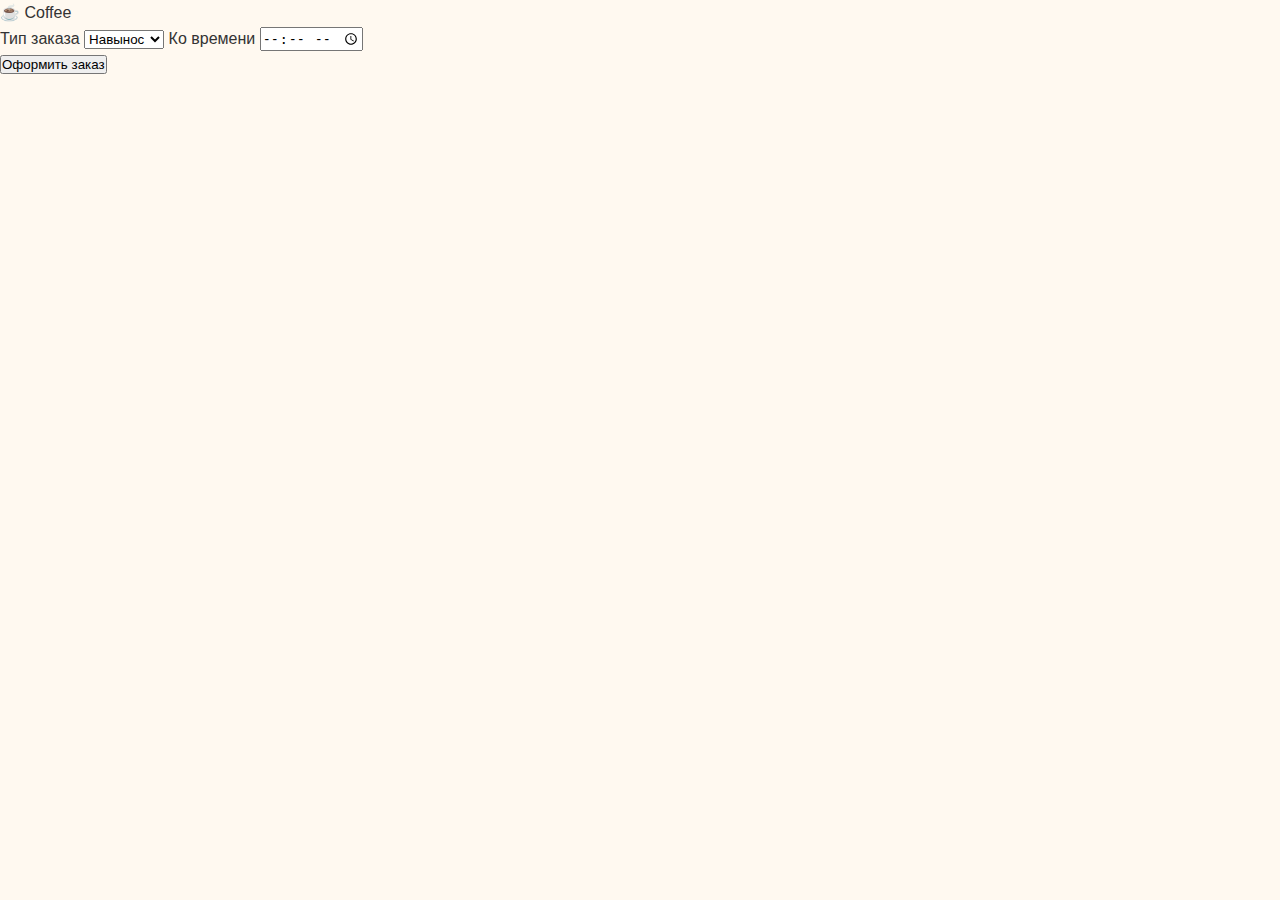
<file: webapp/index.html>
<!DOCTYPE html>
<html lang="ru">
<head>
  <meta charset="UTF-8">
  <title>Coffee</title>
  <meta name="viewport" content="width=device-width, initial-scale=1">
  <script src="https://telegram.org/js/telegram-web-app.js"></script>
  <link rel="stylesheet" href="style.css">
</head>
<body>
  <header>☕ Coffee</header>

  <div class="card">
    <label>Тип заказа</label>
    <select id="orderType">
      <option>Навынос</option>
      <option>На месте</option>
    </select>

    <label>Ко времени</label>
    <input type="time" id="orderTime">
  </div>

  <div id="menu"></div>

  <div class="footer">
    <button onclick="submitOrder()">Оформить заказ</button>
  </div>

  <script src="app.js"></script>
</body>
</html>
</file>
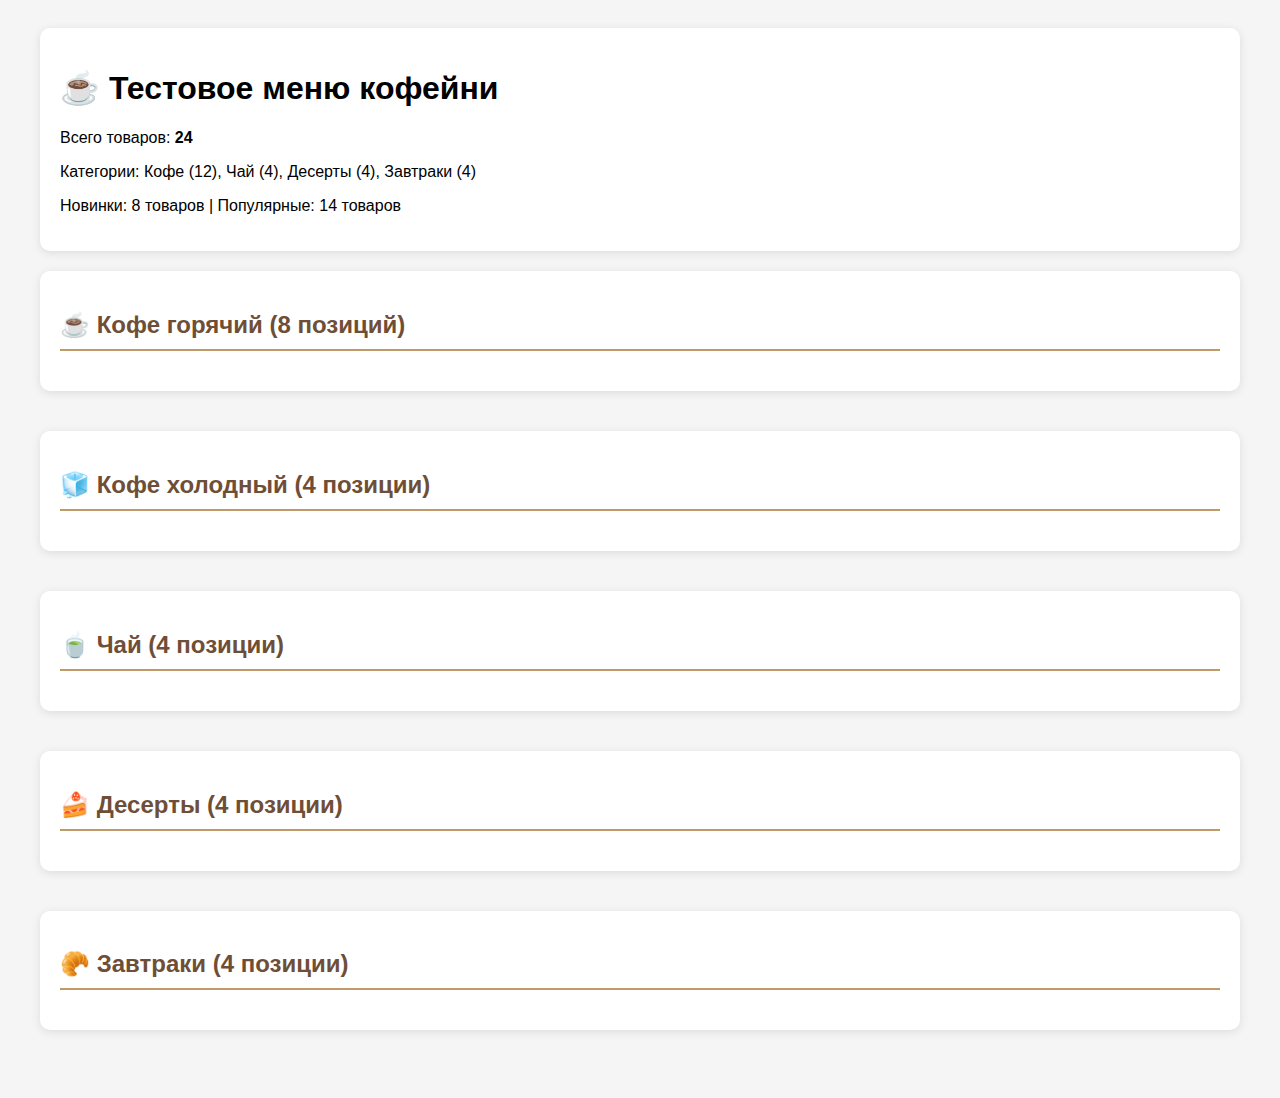
<file: webapp/test_menu.html>
<!DOCTYPE html>
<html lang="ru">
<head>
    <meta charset="UTF-8">
    <meta name="viewport" content="width=device-width, initial-scale=1.0">
    <title>Тестовое меню кофейни</title>
    <style>
        body {
            font-family: Arial, sans-serif;
            padding: 20px;
            background: #f5f5f5;
        }
        .container {
            max-width: 1200px;
            margin: 0 auto;
        }
        .menu-category {
            margin-bottom: 40px;
            background: white;
            padding: 20px;
            border-radius: 10px;
            box-shadow: 0 2px 10px rgba(0,0,0,0.1);
        }
        .category-title {
            color: #6F4E37;
            border-bottom: 2px solid #C19A6B;
            padding-bottom: 10px;
            margin-bottom: 20px;
        }
        .products-grid {
            display: grid;
            grid-template-columns: repeat(auto-fill, minmax(250px, 1fr));
            gap: 20px;
        }
        .product-card {
            border: 1px solid #ddd;
            border-radius: 8px;
            padding: 15px;
            background: white;
            transition: transform 0.3s;
        }
        .product-card:hover {
            transform: translateY(-5px);
            box-shadow: 0 5px 15px rgba(0,0,0,0.1);
        }
        .product-name {
            font-size: 18px;
            font-weight: bold;
            color: #333;
            margin: 10px 0;
        }
        .product-price {
            color: #6F4E37;
            font-size: 20px;
            font-weight: bold;
        }
        .product-desc {
            color: #666;
            font-size: 14px;
            margin: 10px 0;
        }
        .badge {
            display: inline-block;
            padding: 3px 8px;
            border-radius: 12px;
            font-size: 12px;
            font-weight: bold;
            margin-right: 5px;
        }
        .badge-new {
            background: #4CAF50;
            color: white;
        }
        .badge-popular {
            background: #FF6B6B;
            color: white;
        }
        .stats {
            background: white;
            padding: 20px;
            border-radius: 10px;
            margin-bottom: 20px;
            box-shadow: 0 2px 10px rgba(0,0,0,0.1);
        }
    </style>
</head>
<body>
    <div class="container">
        <div class="stats">
            <h1>☕ Тестовое меню кофейни</h1>
            <p>Всего товаров: <strong>24</strong></p>
            <p>Категории: Кофе (12), Чай (4), Десерты (4), Завтраки (4)</p>
            <p>Новинки: 8 товаров | Популярные: 14 товаров</p>
        </div>

        <div class="menu-category">
            <h2 class="category-title">☕ Кофе горячий (8 позиций)</h2>
            <div class="products-grid">
                <!-- Товары загружаются через JS -->
            </div>
        </div>

        <div class="menu-category">
            <h2 class="category-title">🧊 Кофе холодный (4 позиции)</h2>
            <div class="products-grid">
                <!-- Товары загружаются через JS -->
            </div>
        </div>

        <div class="menu-category">
            <h2 class="category-title">🍵 Чай (4 позиции)</h2>
            <div class="products-grid">
                <!-- Товары загружаются через JS -->
            </div>
        </div>

        <div class="menu-category">
            <h2 class="category-title">🍰 Десерты (4 позиции)</h2>
            <div class="products-grid">
                <!-- Товары загружаются через JS -->
            </div>
        </div>

        <div class="menu-category">
            <h2 class="category-title">🥐 Завтраки (4 позиции)</h2>
            <div class="products-grid">
                <!-- Товары загружаются через JS -->
            </div>
        </div>
    </div>

    <script>
        // Тестовые данные
        const products = [
            // ... вставьте весь массив PRODUCTS из config.py или products.js
        ];

        // Функция для отображения товаров по категориям
        function renderCategory(categoryId, categoryName) {
            const categoryProducts = products.filter(p => p.category === categoryId);
            const container = document.querySelectorAll('.products-grid')[categoryId === 'coffee' ? 0 :
                                                                           categoryId === 'tea' ? 2 :
                                                                           categoryId === 'desserts' ? 3 : 4];

            container.innerHTML = '';

            categoryProducts.forEach(product => {
                const card = document.createElement('div');
                card.className = 'product-card';

                const badges = [];
                if (product.isNew) badges.push('<span class="badge badge-new">NEW</span>');
                if (product.popular) badges.push('<span class="badge badge-popular">ПОПУЛЯРНЫЙ</span>');

                card.innerHTML = `
                    <div class="badges">${badges.join('')}</div>
                    <div class="product-name">${product.name}</div>
                    <div class="product-price">${product.price} ₽</div>
                    <div class="product-desc">${product.description}</div>
                    <div style="font-size: 12px; color: #888;">
                        ${product.volume || product.weight || ''}
                        ${product.tags ? ' | Теги: ' + product.tags.join(', ') : ''}
                    </div>
                `;

                container.appendChild(card);
            });
        }

        // Отображаем все категории
        renderCategory('coffee', 'Кофе');
        renderCategory('tea', 'Чай');
        renderCategory('desserts', 'Десерты');
        renderCategory('breakfast', 'Завтраки');
    </script>
</body>
</html>
</file>
<file: webapp/style.css>
:root {
    --primary-color: #6F4E37;
    --secondary-color: #C19A6B;
    --accent-color: #E8C39E;
    --background: #FFF9F0;
    --text-color: #333333;
    --card-bg: #FFFFFF;
    --shadow: 0 4px 12px rgba(111, 78, 55, 0.1);
    --radius: 16px;
}

* {
    margin: 0;
    padding: 0;
    box-sizing: border-box;
}

body {
    font-family: 'Segoe UI', Tahoma, Geneva, Verdana, sans-serif;
    background: var(--background);
    color: var(--text-color);
    line-height: 1.6;
}

.container {
    max-width: 100%;
    padding: 16px;
}

/* Шапка */
.header {
    margin-bottom: 24px;
}

.header-top {
    display: flex;
    justify-content: space-between;
    align-items: center;
    margin-bottom: 16px;
}

.header h1 {
    color: var(--primary-color);
    font-size: 24px;
    display: flex;
    align-items: center;
    gap: 10px;
}

.cart {
    position: relative;
    background: var(--primary-color);
    color: white;
    width: 50px;
    height: 50px;
    border-radius: 50%;
    display: flex;
    align-items: center;
    justify-content: center;
    font-size: 20px;
    cursor: pointer;
    transition: transform 0.3s;
}

.cart:hover {
    transform: scale(1.05);
}

#cart-count {
    position: absolute;
    top: -5px;
    right: -5px;
    background: #FF6B6B;
    color: white;
    border-radius: 50%;
    width: 24px;
    height: 24px;
    display: flex;
    align-items: center;
    justify-content: center;
    font-size: 14px;
    font-weight: bold;
}

/* Табы */
.tabs {
    display: flex;
    background: var(--card-bg);
    border-radius: var(--radius);
    padding: 4px;
    box-shadow: var(--shadow);
}

.tab {
    flex: 1;
    padding: 12px;
    border: none;
    background: none;
    cursor: pointer;
    font-size: 14px;
    font-weight: 600;
    color: var(--text-color);
    border-radius: 12px;
    transition: all 0.3s;
}

.tab.active {
    background: var(--primary-color);
    color: white;
}

/* Фильтры */
.filters {
    display: flex;
    justify-content: space-between;
    align-items: center;
    margin-bottom: 24px;
    flex-wrap: wrap;
    gap: 16px;
}

.filter-buttons {
    display: flex;
    gap: 8px;
    overflow-x: auto;
    padding-bottom: 8px;
}

.filter-btn {
    padding: 8px 16px;
    border: 2px solid var(--secondary-color);
    background: none;
    border-radius: 20px;
    cursor: pointer;
    font-size: 14px;
    white-space: nowrap;
    transition: all 0.3s;
}

.filter-btn.active {
    background: var(--secondary-color);
    color: white;
}

/* Переключатель навынос/на месте */
.switch {
    position: relative;
    display: inline-block;
    width: 200px;
    height: 40px;
}

.switch input {
    opacity: 0;
    width: 0;
    height: 0;
}

.slider {
    position: absolute;
    cursor: pointer;
    top: 0;
    left: 0;
    right: 0;
    bottom: 0;
    background: var(--primary-color);
    border-radius: 20px;
    transition: .4s;
    display: flex;
    align-items: center;
    justify-content: space-between;
    padding: 0 20px;
    color: white;
    font-weight: 600;
}

.slider:before {
    position: absolute;
    content: "";
    height: 32px;
    width: 32px;
    left: 4px;
    bottom: 4px;
    background: white;
    border-radius: 50%;
    transition: .4s;
}

input:checked + .slider:before {
    transform: translateX(160px);
}

/* Меню */
.menu {
    display: grid;
    grid-template-columns: repeat(auto-fill, minmax(280px, 1fr));
    gap: 20px;
    margin-bottom: 100px;
}

.product-card {
    background: var(--card-bg);
    border-radius: var(--radius);
    padding: 20px;
    box-shadow: var(--shadow);
    transition: transform 0.3s;
    position: relative;
    overflow: hidden;
}

.product-card:hover {
    transform: translateY(-5px);
}

.product-image {
    width: 100%;
    height: 180px;
    object-fit: cover;
    border-radius: 12px;
    margin-bottom: 16px;
}

.product-title {
    font-size: 18px;
    font-weight: 600;
    margin-bottom: 8px;
    color: var(--primary-color);
}

.product-description {
    font-size: 14px;
    color: #666;
    margin-bottom: 12px;
    height: 40px;
    overflow: hidden;
}

.product-footer {
    display: flex;
    justify-content: space-between;
    align-items: center;
}

.product-price {
    font-size: 20px;
    font-weight: bold;
    color: var(--primary-color);
}

.add-to-cart {
    background: var(--secondary-color);
    color: white;
    border: none;
    width: 40px;
    height: 40px;
    border-radius: 50%;
    cursor: pointer;
    font-size: 20px;
    display: flex;
    align-items: center;
    justify-content: center;
    transition: background 0.3s;
}

.add-to-cart:hover {
    background: var(--primary-color);
}

/* Модальные окна */
.cart-modal,
.checkout-modal {
    display: none;
    position: fixed;
    top: 0;
    left: 0;
    width: 100%;
    height: 100%;
    background: rgba(0, 0, 0, 0.5);
    z-index: 1000;
}

.cart-content,
.checkout-content {
    position: absolute;
    bottom: 0;
    left: 0;
    right: 0;
    background: white;
    border-radius: var(--radius) var(--radius) 0 0;
    padding: 24px;
    max-height: 80vh;
    overflow-y: auto;
}

.cart-header,
.checkout-header {
    display: flex;
    justify-content: space-between;
    align-items: center;
    margin-bottom: 24px;
}

.close-btn {
    background: none;
    border: none;
    font-size: 28px;
    cursor: pointer;
    color: var(--text-color);
}

/* Адаптивность */
@media (max-width: 768px) {
    .menu {
        grid-template-columns: 1fr;
    }

    .filters {
        flex-direction: column;
        align-items: stretch;
    }

    .switch {
        width: 100%;
    }
}

/* Кнопки */
.btn {
    padding: 14px 24px;
    border: none;
    border-radius: var(--radius);
    font-size: 16px;
    font-weight: 600;
    cursor: pointer;
    transition: all 0.3s;
    display: flex;
    align-items: center;
    justify-content: center;
    gap: 10px;
}

.btn-primary {
    background: var(--primary-color);
    color: white;
}

.btn-primary:hover {
    background: #5a3d2c;
}

.btn-secondary {
    background: #f0f0f0;
    color: var(--text-color);
}

.btn-secondary:hover {
    background: #e0e0e0;
}

/* Карточки в корзине */
.cart-item {
    display: flex;
    justify-content: space-between;
    align-items: center;
    padding: 16px;
    background: var(--background);
    border-radius: 12px;
    margin-bottom: 12px;
}

.cart-item-controls {
    display: flex;
    align-items: center;
    gap: 12px;
}

.cart-item-controls button {
    width: 32px;
    height: 32px;
    border-radius: 50%;
    border: none;
    background: var(--secondary-color);
    color: white;
    cursor: pointer;
    font-size: 18px;
    display: flex;
    align-items: center;
    justify-content: center;
}

.cart-total {
    display: flex;
    justify-content: space-between;
    align-items: center;
    padding: 20px 0;
    font-size: 24px;
    font-weight: bold;
    border-top: 2px solid var(--accent-color);
    margin-top: 20px;
}

/* Форма */
.form-group {
    margin-bottom: 20px;
}

.form-group label {
    display: flex;
    align-items: center;
    gap: 10px;
    margin-bottom: 8px;
    font-weight: 600;
    color: var(--primary-color);
}

.form-group input,
.form-group textarea,
.form-group select {
    width: 100%;
    padding: 12px;
    border: 2px solid var(--accent-color);
    border-radius: 12px;
    font-size: 16px;
    transition: border-color 0.3s;
}

.form-group input:focus,
.form-group textarea:focus,
.form-group select:focus {
    outline: none;
    border-color: var(--primary-color);
}

.time-options {
    display: flex;
    gap: 20px;
    margin-bottom: 16px;
}

.time-options label {
    display: flex;
    align-items: center;
    gap: 8px;
    cursor: pointer;
}

.form-actions {
    display: flex;
    gap: 16px;
    margin-top: 30px;
}

.form-actions .btn {
    flex: 1;
}

/* Бейдж новинок */
.new-badge {
    position: absolute;
    top: 15px;
    right: 15px;
    background: #FF6B6B;
    color: white;
    padding: 4px 12px;
    border-radius: 20px;
    font-size: 12px;
    font-weight: bold;
}
</file>
